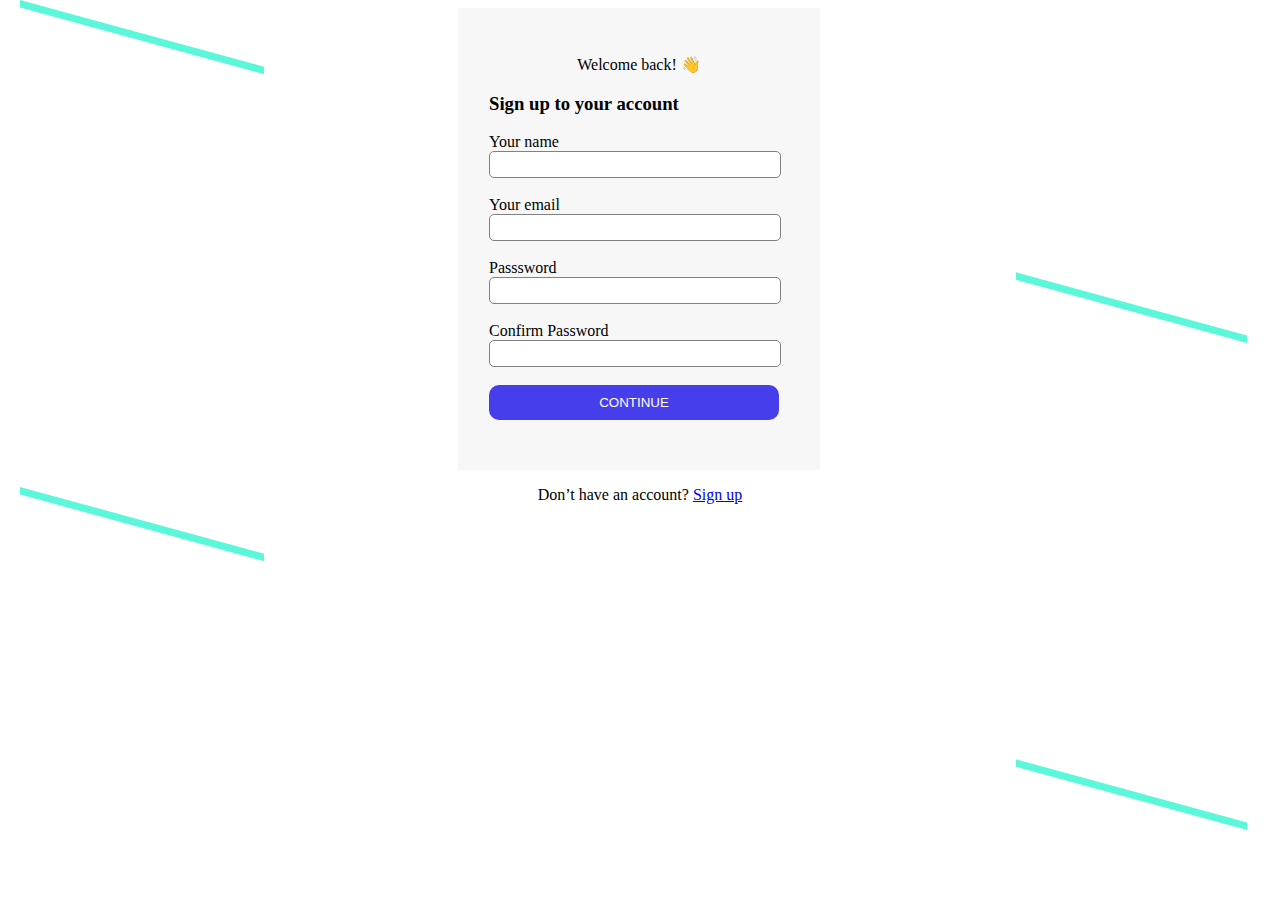
<file: index.html>
<!DOCTYPE html>
<html lang="en">
<head>
    <meta charset="UTF-8">
    <meta http-equiv="X-UA-Compatible" content="IE=edge">
    <meta name="viewport" content="width=device-width, initial-scale=1.0">
    <title>SignUp Page</title>
    <link rel="stylesheet" href="style.css">
</head>
<body id="main-body">
    <div class="signup" id="signup">
        <p>Welcome back! 👋</p>
        <form  id="form">
            <h3>Sign up to your account</h3>
            <diV>
                <label for="Your name">Your name</label><br>
                <input  id="name"type="text" >
            </diV><br>
            <div>
                <label for="Your email">Your email</label><br>
                <input  id="email" type="email" >
            </div><br>
            <div>
                <label for="Password">Passsword</label><br>
                <input id="pass" type="password" >
            </div><br>
            <div>
                <label for="Confirm Password">Confirm Password</label><br>
                <input  id="pass2"type="password" >
            </div><br>
            
            <div >
                <button class="btn" id="btn">CONTINUE</button>
            </div>
            <div id="msg"></div>
           
    </div>
    <div>
        <p>Don’t have an account? <a href="./index.html">Sign up</a></p>
    </div>
   
    <script src="./script.js"></script>
</body>
</html>
</file>
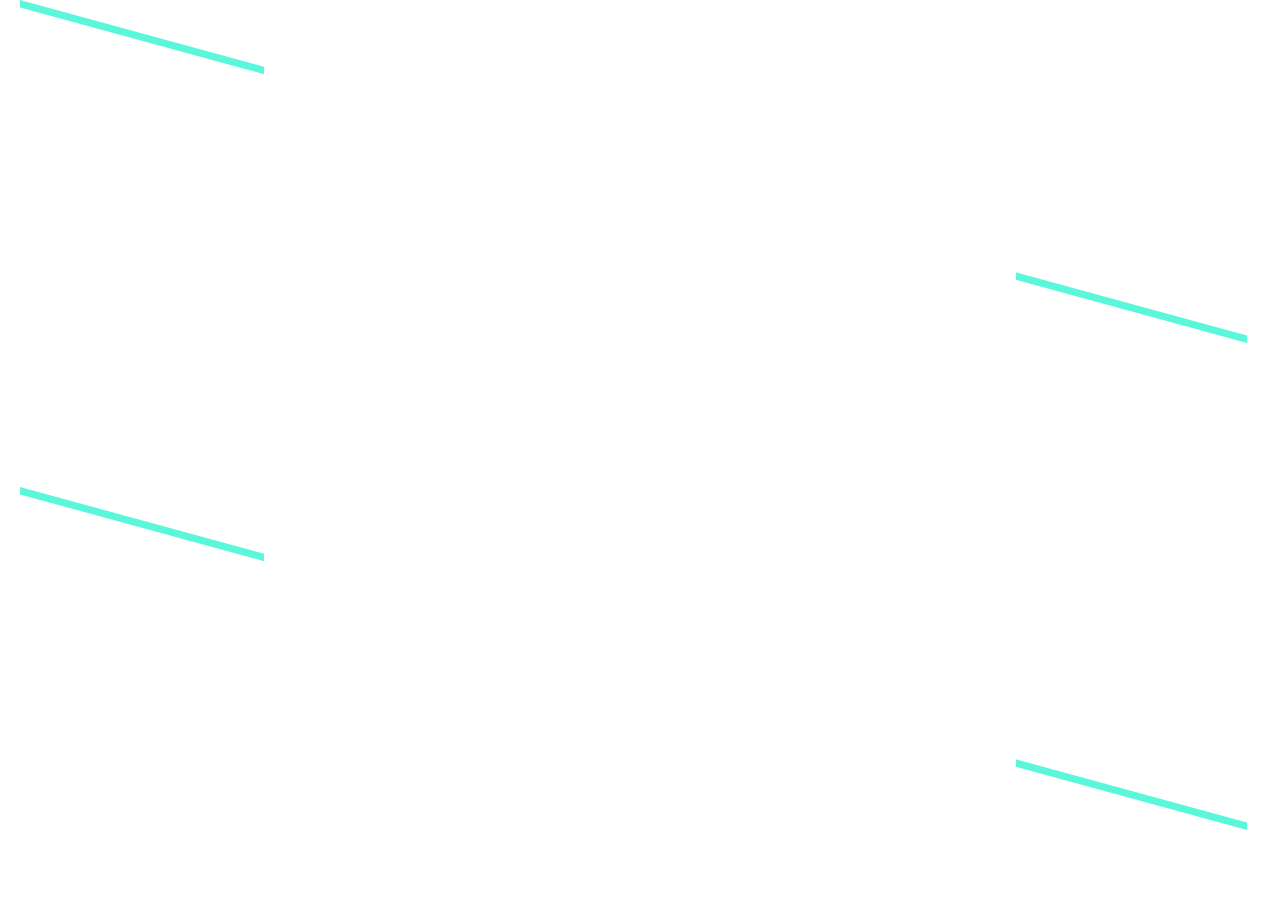
<file: profile.html>
<!DOCTYPE html>
<html lang="en">
<head>
    <meta charset="UTF-8">
    <meta http-equiv="X-UA-Compatible" content="IE=edge">
    <meta name="viewport" content="width=device-width, initial-scale=1.0">
    <title>Profile</title>
    <link rel="stylesheet" href="./profile.css">

</head>
<body>
    <div id="container">
        
    </div>
    <script src="./script2.js"></script>
</body>
</html>
</file>
<file: style.css>
.signup{
    border: 1px solid hsla(0, 0%, 97%, 0.995);
    width: 300px;
    padding: 30px;
    margin-left: 450px;
    height: 400px;
    background-color: hsla(0, 0%, 97%, 0.995);
    ;
}
input{
    width: 280px;
    padding: 5px;
    border-radius: 5px;
   border: 1px solid grey;
}


p{
    text-align: center;
}
.btn{
    width: 290px;
    background-color: #463EEA;
    color: white;
    padding: 10px;
    border-radius: 10px;
    border: none;
}
body{
   background-image: url(./Background\ Pattern.png);
}
</file>
<file: profile.css>
.profile{
    border: 1px solid hsla(0, 0%, 97%, 0.995);
    width: 300px;
    padding: 30px;
    margin-left: 450px;
    height: 400px;
    background-color: hsla(0, 0%, 97%, 0.995);
    ;
}
#btn{
    width: 290px;
    background-color: #463EEA;
    color: white;
    padding: 10px;
    border-radius: 10px;
    border: none;
}
h3{
    text-align: center;
}
p{
    text-align: center;
}
.img{
margin-left: 110px;
}
.img1{
    margin-left: 15px;
}
.msg{
    font-size: 20px;
    color: #463EEA;
}
body{
    background-image: url(./Background\ Pattern.png);
 }
</file>
